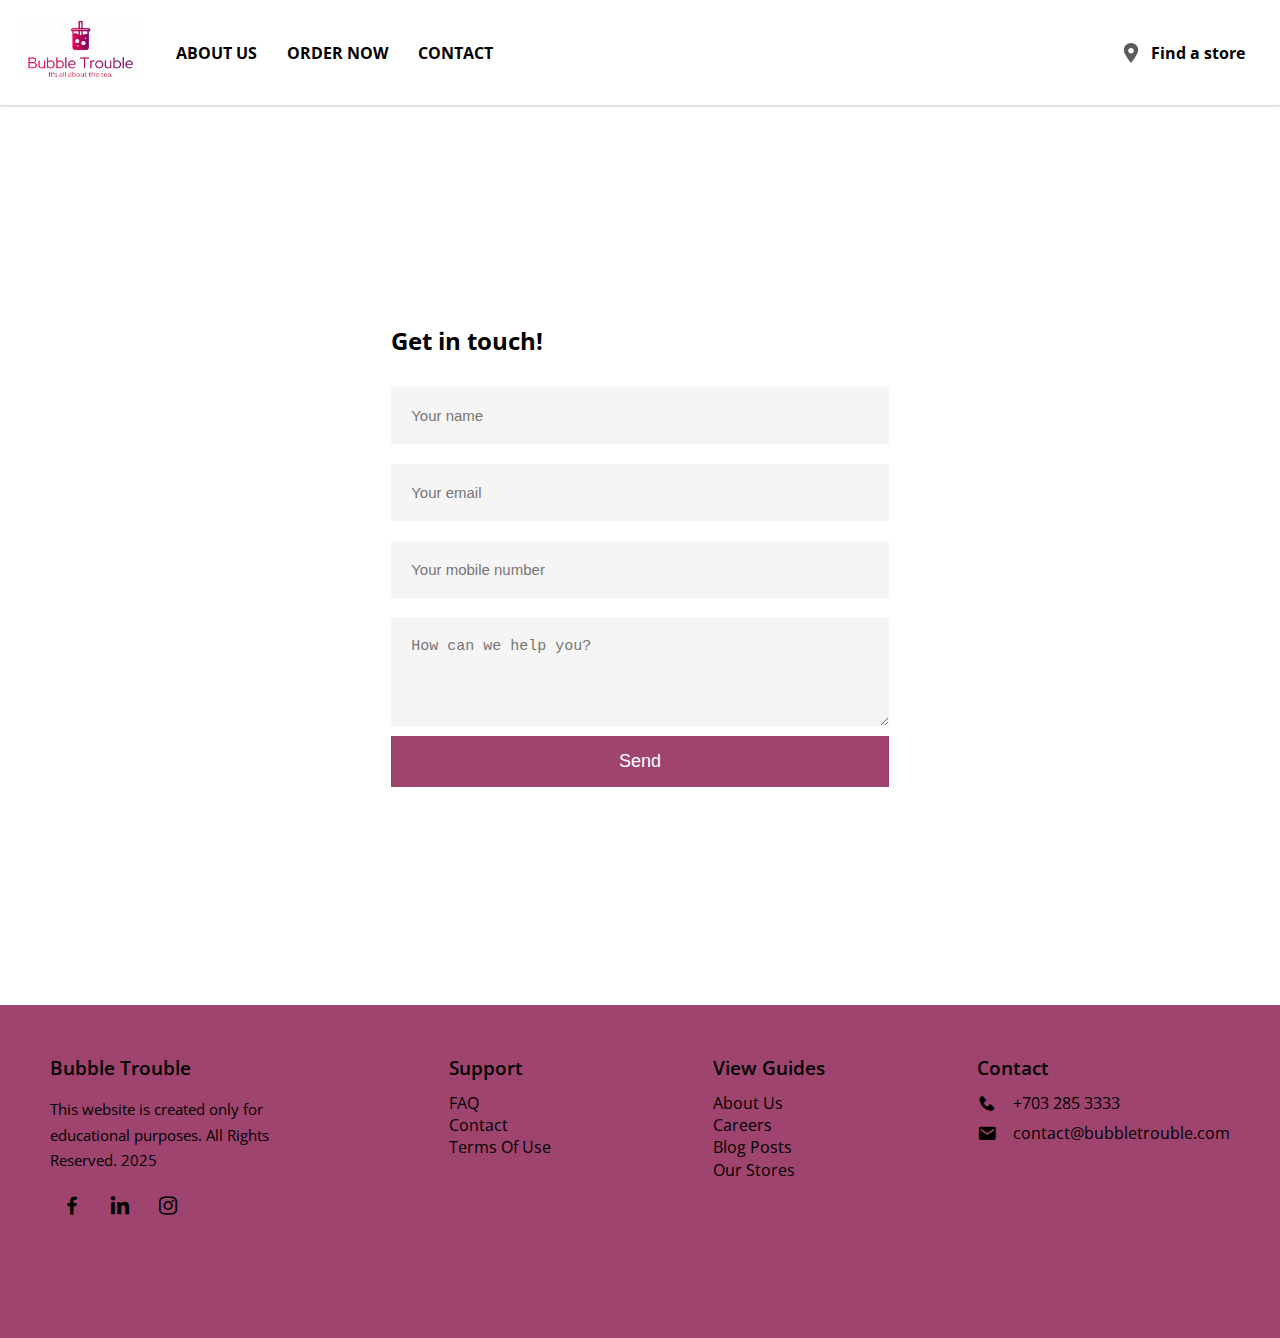
<file: contact.html>
<!DOCTYPE html>
<html lang="zxx">
  <head>
    <meta charset="UTF-8" />
    <meta http-equiv="X-UA-Compatible" content="IE=edge" />
    <meta name="viewport" content="width=device-width, initial-scale=1.0" />
    <title>Bubble Trouble</title>
    
    <!--=============== BOX ICONS ===============-->

    <link rel="stylesheet" href="https://unpkg.com/boxicons@latest/css/boxicons.min.css">

     <!--=============== CUSTOM CSS ===============-->

    <link rel="stylesheet" href="css/homepage.css"/>
    <link rel="stylesheet" href="css/contact.css"/>
   

  </head>
  <body>

      <!--=============== NAVIGATION BAR ===============-->
    <nav class="navbar">
      <div class="navbar-container">
        <div class="navbar-brand">
          <a href="index.html">
            <img src="img/logo.png" alt="Logo"/>
          </a>
        </div>

        <ul class="navbar-nav-left">
          <li>
              <a href="about.html">About Us</a>
          </li>
          
          <li>
              <a href="order.html">Order Now</a>
          </li>
          <li>
              <a href="contact.html">Contact</a>
          </li>           
      </ul>

        <ul class="navbar-nav-right">
          <li>
            <a href="stores.html">
              <img src="img/marker.svg" alt="" />
              <span>Find a store</span>
            </a>
          </li>
        </ul>

         <!--=============== HAMBURGER MENU ===============-->

        <button type="button" class="hamburger" id="menu-btn">
          <span class="hamburger-top"></span>
          <span class="hamburger-middle"></span>
          <span class="hamburger-bottom"></span>
        </button>
      </div>
    </nav>

     <!--=============== MOBILE MENU ===============-->

    <div class="mobile-menu hidden" id="menu">
      <ul>
        <li>
            <a href="menu.html">Menu</a>
        </li>
        <li>
            <a href="about.html">About Us</a>
        </li>
        <li>
            <a href="blog.html">Blog</a>
        </li>
        <li>
            <a href="order.html">Order Now</a>
        </li>
        <li>
            <a href="contact.html">Contact</a>
        </li>
        <li>
            <a href="faqs.html">FAQS</a>
        </li>
      </ul>
      <div class="mobile-menu-bottom">
        <button class="btn btn-dark-outline">Sign in</button>
        <button class="btn btn-dark">Join now</button>
        <div>
          <a href="stores.html">
            <img src="img/marker.svg" alt="" />
            <span>Find a store</span>
          </a>
        </div>
      </div>
    </div>

    <!--=============== CONTACT FORM ===============-->
    
    <div class="contact-container">
      <form>
        <h3 class ="text-md">Get in touch!</h3>
        <input type="text" id="name" placeholder="Your name" required>
        <input type="email" id="email" placeholder="Your email" required>
        <input type="text" id="phone" placeholder="Your mobile number" required>
        <textarea id="message" rows="4" placeholder="How can we help you?"></textarea>
        <button type="submit">Send</button>
      </form>
    </div>

   <!--=============== FOOTER ===============-->

   <section class="footer">
    <div class="footer-box">
        <h2>Bubble Trouble</h2>
        <p>This website is created only for educational purposes. All Rights Reserved. 2025</p>
        <div class="social">
            <a href="https://www.facebook.com/"><i class='bx bxl-facebook'></i></a>
            <a href="https://linkedin.com/"><i class='bx bxl-linkedin'></i></a>
            <a href="https://www.instagram.com/"><i class='bx bxl-instagram' ></i></a>
        </div>
    </div>
    <div class="footer-box">
        <h3>Support</h3>
        <ul>
          <li><a href="#">FAQ</a></li>
          <li><a href="contact.html">Contact</a></li>
          <li><a href="#">Terms Of Use</a></li>
        </ul>
    </div>
    <div class="footer-box">
        <h3>View Guides</h3>
        <ul>
          <li><a href="about.html">About Us</a></li>
          <li><a href="#">Careers</a></li>
          <li><a href="#">Blog Posts</a></li>
          <li><a href="#">Our Stores</a></li>
        </ul>
    </div>
    <div class="footer-box">
        <h3>Contact</h3>
        <div class="contact">
            <span><i class='bx bxs-phone' ></i>+703 285 3333</span>
            <span><i class='bx bxs-envelope' ></i>contact@bubbletrouble.com</span>
        </div>
    </div>
</section>
 
 <!--=============== CUSTOM JS ===============-->

    <script src="js/homepage.js"></script>
   
</body>
</html>
</file>
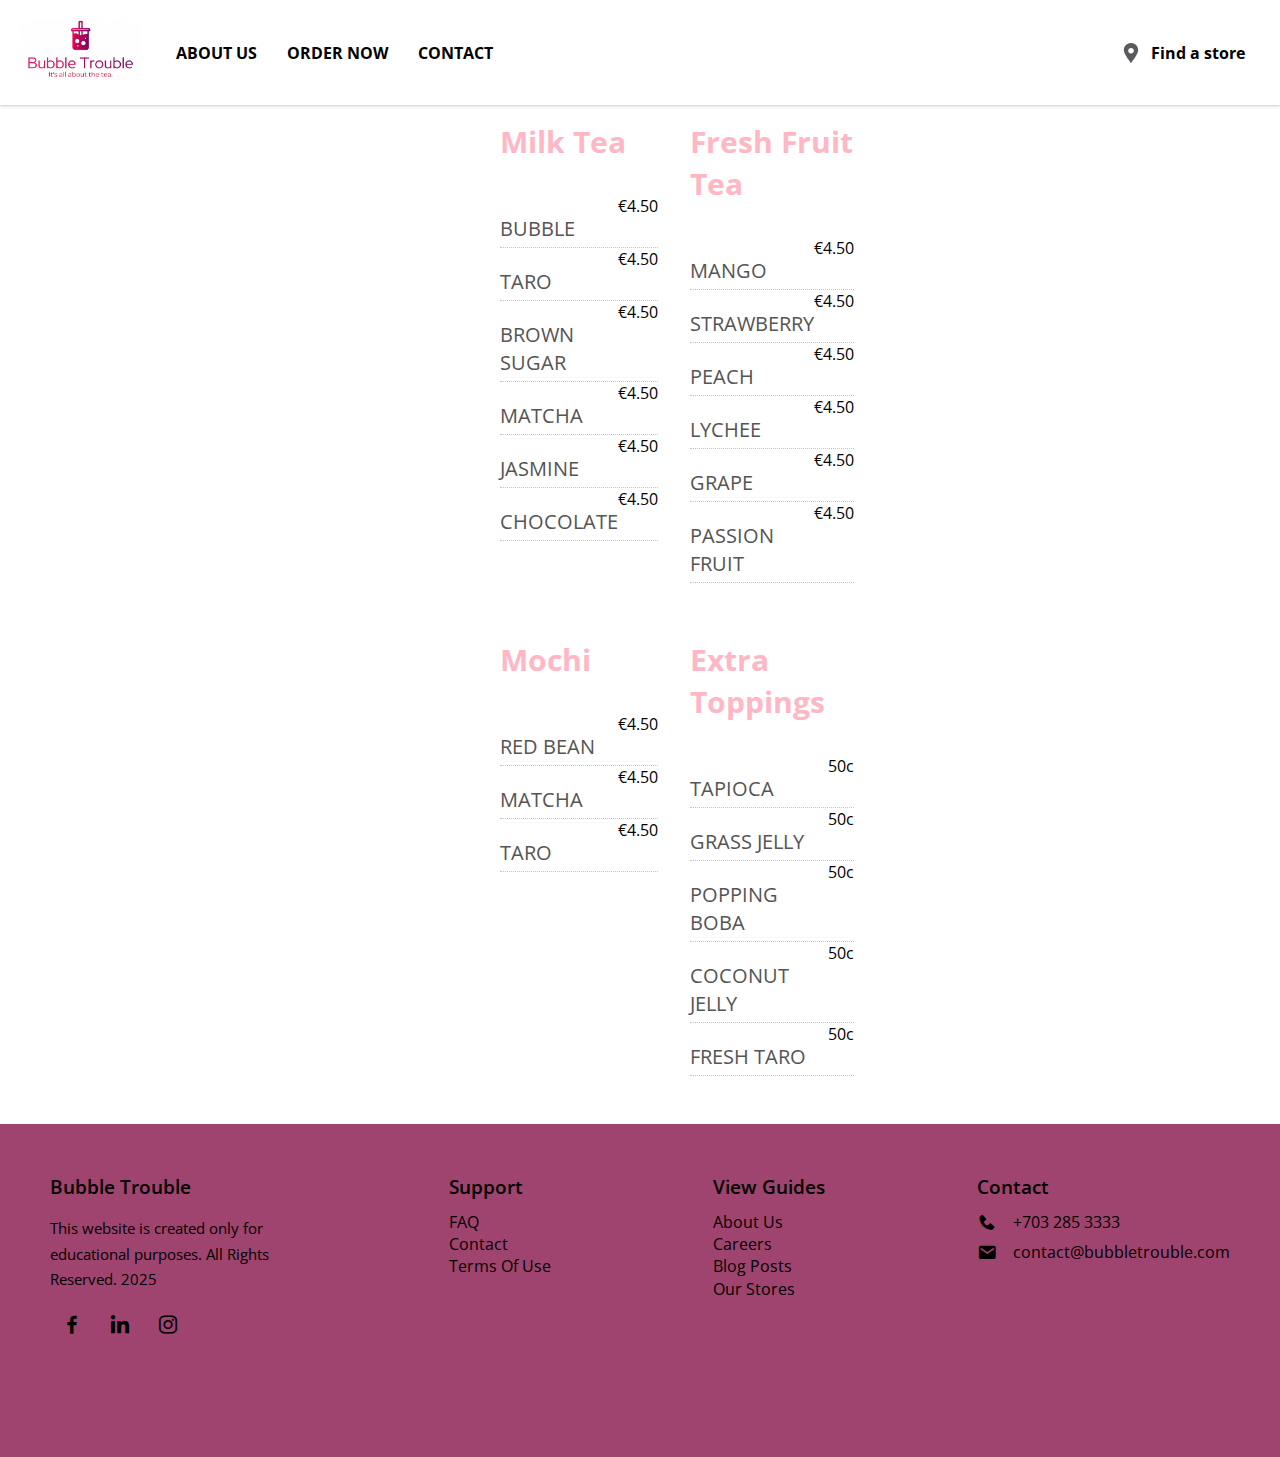
<file: menu.html>
<!DOCTYPE html>
<html lang="zxx">
  <head>
    <meta charset="UTF-8" />
    <meta http-equiv="X-UA-Compatible" content="IE=edge" />
    <meta name="viewport" content="width=device-width, initial-scale=1.0" />
    <title>Bubble Trouble</title>
    
     <!--=============== BOX ICONS ===============-->
    <link rel="stylesheet" href="https://unpkg.com/boxicons@latest/css/boxicons.min.css">
    
     <!--=============== CUSTOM CSS ===============-->
  
    <link rel="stylesheet" href="css/homepage.css"/>

    <link rel="stylesheet" href="css/menu.css" />

  </head>
  <body>

      <!--=============== NAVIGATION BAR ===============-->

    <nav class="navbar">
      <div class="navbar-container">
        <div class="navbar-brand">
          <a href="index.html">
            <img src="img/logo.png" alt="Logo"/>
          </a>
        </div>

        <ul class="navbar-nav-left">
          <li>
              <a href="about.html">About Us</a>
          </li>
          
          <li>
              <a href="order.html">Order Now</a>
          </li>
          <li>
              <a href="contact.html">Contact</a>
          </li>           
      </ul>

        <ul class="navbar-nav-right">
          <li>
            <a href="stores.html">
              <img src="img/marker.svg" alt="" />
              <span>Find a store</span>
            </a>
          </li>
        </ul>

         <!--=============== HAMBURGER MENU ===============-->

        <button type="button" class="hamburger" id="menu-btn">
          <span class="hamburger-top"></span>
          <span class="hamburger-middle"></span>
          <span class="hamburger-bottom"></span>
        </button>
      </div>
    </nav>

     <!--=============== MOBILE MENU ===============-->

    <div class="mobile-menu hidden" id="menu">
      <ul>
        <li>
            <a href="menu.html">Menu</a>
        </li>
        <li>
            <a href="about.html">About Us</a>
        </li>
        <li>
            <a href="blog.html">Blog</a>
        </li>
        <li>
            <a href="order.html">Order Now</a>
        </li>
        <li>
            <a href="contact.html">Contact</a>
        </li>
        <li>
            <a href="faqs.html">FAQS</a>
        </li>
      </ul>
      <div class="mobile-menu-bottom">
        <button class="btn btn-dark-outline">Sign in</button>
        <button class="btn btn-dark">Join now</button>
        <div>
          <a href="stores.html">
            <img src="img/marker.svg" alt="" />
            <span>Find a store</span>
          </a>
        </div>
      </div>
    </div>

      <!--=============== MENU ===============-->



    <div class="wrapper">
        <div class="list">
          <h2 class="list-title">Milk Tea</h2>
          <ul>
            <li class="item"><span    class="name">Bubble</span>
              <span class="price">€4.50</span>
            </li>
       <li class="item"><span class="name">Taro</span>
              <span class="price">€4.50</span>
            </li>
       <li class="item"><span class="name">Brown Sugar</span>
              <span class="price">€4.50</span>
            </li>
       <li class="item"><span class="name">Matcha</span>
              <span class="price">€4.50</span>
            </li>
               <li class="item"><span class="name">Jasmine</span>
              <span class="price">€4.50</span>
            </li>
        <li class="item"><span class="name">Chocolate</span>
       <span class="price">€4.50</span>
        </li>
          </ul>
        </div>
      <div class="list">
          <h2 class="list-title">Fresh Fruit Tea</h2>
          <ul>
            <li class="item"><span class="name">Mango</span>
              <span class="price">€4.50</span>
            </li>
       <li class="item"><span class="name">Strawberry</span>
              <span class="price">€4.50</span>
            </li>
       <li class="item"><span class="name">Peach</span>
              <span class="price">€4.50</span>
            </li>
       <li class="item"><span class="name">Lychee</span>
              <span class="price">€4.50</span>
            </li>
               <li class="item"><span class="name">Grape</span>
              <span class="price">€4.50</span>
            </li>
                <li class="item"><span class="name">Passion Fruit</span>
              <span class="price">€4.50</span>
            </li>
          </ul>
        </div>
     <div class="list">
          <h2 class="list-title">Mochi</h2>
          <ul>
            <li class="item"><span class="name">Red Bean</span>
              <span class="price">€4.50</span>
            </li>
       <li class="item"><span class="name">Matcha</span>
              <span class="price">€4.50</span>
            </li>
       <li class="item"><span class="name">Taro</span>
              <span class="price">€4.50</span>
            </li>
          </ul>
        </div>
      <div class="list">
          <h2 class="list-title">Extra Toppings</h2>
          <ul>
            <li class="item"><span class="name">Tapioca</span>
              <span class="price">50c</span>
            </li>
       <li class="item"><span class="name">Grass Jelly</span>
              <span class="price">50c</span>
            </li>
       <li class="item"><span class="name">Popping Boba</span>
              <span class="price">50c</span>
            </li>
       <li class="item"><span class="name">Coconut Jelly</span>
              <span class="price">50c</span>
            </li>
               <li class="item"><span class="name">Fresh Taro</span>
              <span class="price">50c</span>
            </li>
          </ul>
        </div>
      </div>

   <!--=============== FOOTER ===============-->

   <section class="footer">
    <div class="footer-box">
        <h2>Bubble Trouble</h2>
        <p>This website is created only for educational purposes. All Rights Reserved. 2025</p>
        <div class="social">
            <a href="https://www.facebook.com/"><i class='bx bxl-facebook'></i></a>
            <a href="https://linkedin.com/"><i class='bx bxl-linkedin'></i></a>
            <a href="https://www.instagram.com/"><i class='bx bxl-instagram' ></i></a>
        </div>
    </div>
    <div class="footer-box">
        <h3>Support</h3>
        <ul>
          <li><a href="faq.html">FAQ</a></li>
          <li><a href="contact.html">Contact</a></li>
          <li><a href="#">Terms Of Use</a></li>
        </ul>
    </div>
    <div class="footer-box">
        <h3>View Guides</h3>
        <ul>
          <li><a href="about.html">About Us</a></li>
          <li><a href="#">Careers</a></li>
          <li><a href="blog.html">Blog Posts</a></li>
          <li><a href="stores.html">Our Stores</a></li>
        </ul>
    </div>
    <div class="footer-box">
        <h3>Contact</h3>
        <div class="contact">
            <span><i class='bx bxs-phone' ></i>+703 285 3333</span>
            <span><i class='bx bxs-envelope' ></i>contact@bubbletrouble.com</span>
        </div>
    </div>
</section>
     
      <!--=============== FOOTER ===============-->
   
    <script src="js/homepage.js"></script>
</body>
</html>
</file>
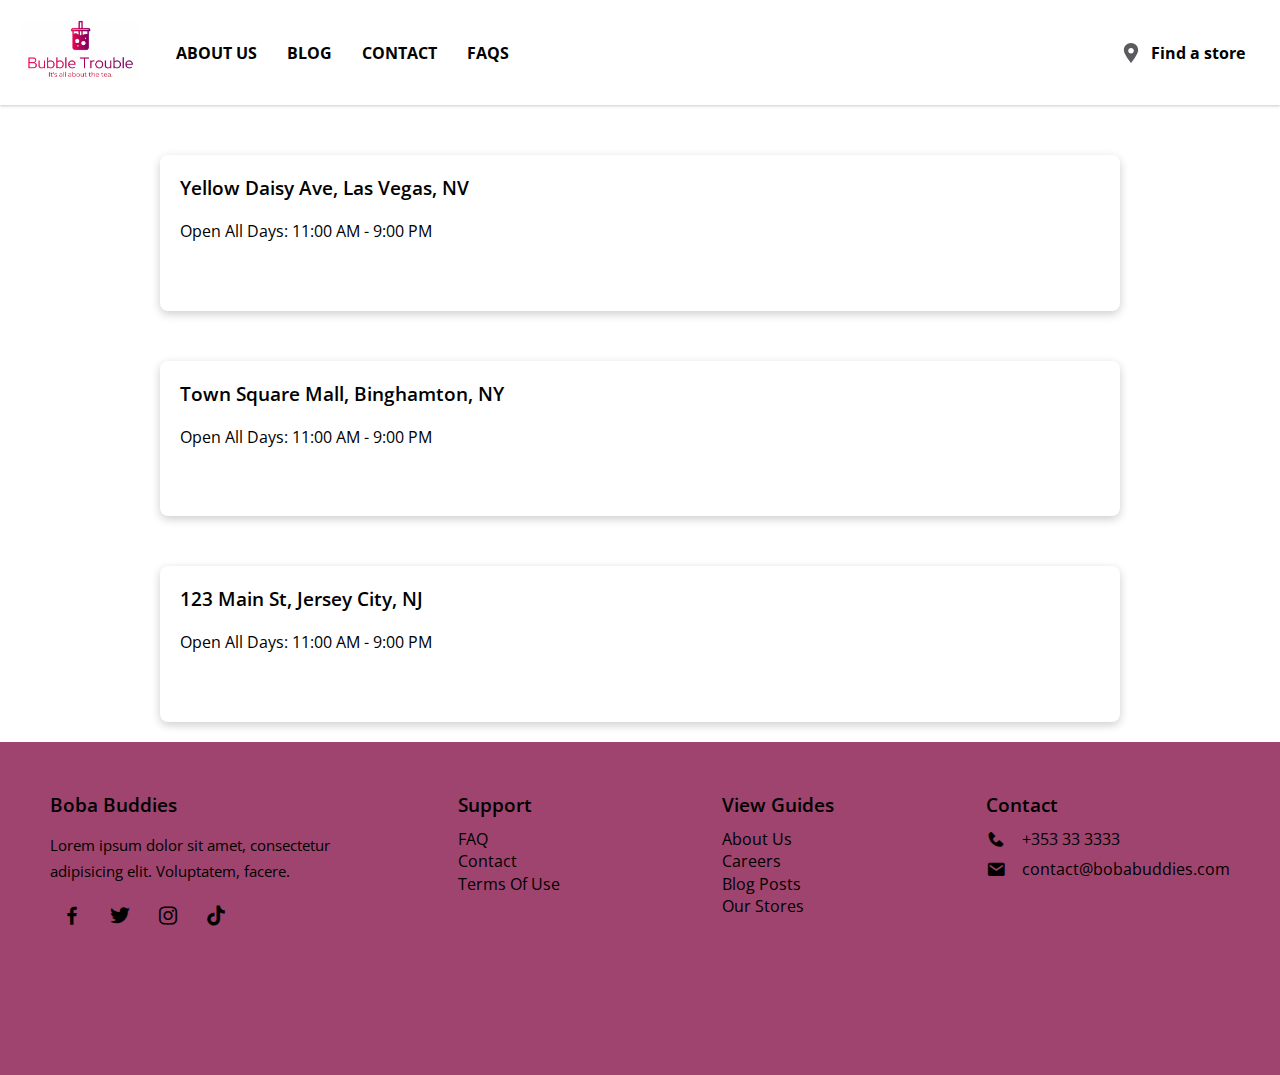
<file: stores.html>
<!DOCTYPE html>
<html lang="zxx">
  <head>
    <meta charset="UTF-8" />
    <meta http-equiv="X-UA-Compatible" content="IE=edge" />
    <meta name="viewport" content="width=device-width, initial-scale=1.0" />
    <title>Boba Buddies Tea Company</title>
    
    <!--=============== BOXICONS ===============-->

    <link rel="stylesheet" href="https://unpkg.com/boxicons@latest/css/boxicons.min.css">

     <!--=============== CUSTOM STYLES ===============-->
  
    <link rel="stylesheet" href="css/homepage.css" />

    <link rel="stylesheet" href="css/stores.css" />
   

  </head>
  <body>

    <!--=============== NAVIGATION BAR ===============-->

    <nav class="navbar">
      <div class="navbar-container">
        <div class="navbar-brand">
          <a href="index.html">
            <img src="img/logo.png" alt="Logo"/>
          </a>
        </div>

        <ul class="navbar-nav-left">
            <li>
                <a href="about.html">About Us</a>
            </li>
            <li>
                <a href="blog.html">Blog</a>
            </li>
            <li>
                <a href="contact.html">Contact</a>
            </li>
            <li>
                <a href="faqs.html">FAQS</a>
            </li>
        </ul>

        <ul class="navbar-nav-right">
          <li>
            <a href="stores.html">
              <img src="img/marker.svg" alt="" />
              <span>Find a store</span>
            </a>
          </li>
         
        </ul>

         <!--=============== HAMBURGER MENU ===============-->

        <button type="button" class="hamburger" id="menu-btn">
          <span class="hamburger-top"></span>
          <span class="hamburger-middle"></span>
          <span class="hamburger-bottom"></span>
        </button>
      </div>
    </nav>

     <!--=============== MOBILE MENU ===============-->

    <div class="mobile-menu hidden" id="menu">
      <ul>
        <li>
            <a href="menu.html">Menu</a>
        </li>
        <li>
            <a href="about.html">About Us</a>
        </li>
        <li>
            <a href="blog.html">Blog</a>
        </li>
        <li>
            <a href="order.html">Order Now</a>
        </li>
        <li>
            <a href="contact.html">Contact</a>
        </li>
        <li>
            <a href="faqs.html">FAQS</a>
        </li>
      </ul>
      <div class="mobile-menu-bottom">
        <button class="btn btn-dark-outline">Sign in</button>
        <button class="btn btn-dark">Join now</button>
        <div>
          <a href="stores.html">
            <img src="img/marker.svg" alt="" />
            <span>Find a store</span>
          </a>
        </div>
      </div>
    </div>

    <section>
        <div class="store-container">
            <div class="content-container">
                <h3>Yellow Daisy Ave, Las Vegas, NV</h3>
                    <p>Open All Days: 11:00 AM - 9:00 PM</p>
            </div>
            <div class="map">
              <iframe src="https://www.google.com/maps/embed?pb=!1m18!1m12!1m3!1d4763.756138242358!2d-6.269057371753709!3d53.34543882492323!2m3!1f0!2f0!3f0!3m2!1i1024!2i768!4f13.1!3m3!1m2!1s0x48670e9cb559ea73%3A0x2600c7a819c83012!2sTemple%20Bar%2C%20Dublin!5e0!3m2!1sen!2sie!4v1646875762567!5m2!1sen!2sie" width="600" height="450" style="border:0;" allowfullscreen="" loading="lazy"></iframe>
            </div>
        </div>
          <div class="store-container">
            <div class="content-container">
                <h3>Town Square Mall, Binghamton, NY</h3>
                    <p>Open All Days: 11:00 AM - 9:00 PM</p>
            </div>
            <div class="map">
              <iframe src="https://www.google.com/maps/embed?pb=!1m18!1m12!1m3!1d2461.91224353031!2d-8.473201384224712!3d51.89906557970132!2m3!1f0!2f0!3f0!3m2!1i1024!2i768!4f13.1!3m3!1m2!1s0x484490102826d945%3A0x3b9303bd220d1772!2sPatrick%20Street!5e0!3m2!1sen!2sie!4v1647140617444!5m2!1sen!2sie" width="600" height="450" style="border:0;" allowfullscreen="" loading="lazy"></iframe>
            </div>
        </div>
          <div class="store-container">
            <div class="content-container">
                <h3>123 Main St, Jersey City, NJ</h3>
                    <p>Open All Days: 11:00 AM - 9:00 PM</p>
            </div>
            <div class="map">
              <iframe src="https://www.google.com/maps/embed?pb=!1m18!1m12!1m3!1d2385.827492796618!2d-9.050867384164233!3d53.274710479964114!2m3!1f0!2f0!3f0!3m2!1i1024!2i768!4f13.1!3m3!1m2!1s0x485b96ef7ce9c957%3A0xc9b451744a91bbfe!2sEyre%20Square%2C%20Galway!5e0!3m2!1sen!2sie!4v1647140860136!5m2!1sen!2sie" width="600" height="450" style="border:0;" allowfullscreen="" loading="lazy"></iframe>
            </div>
        </div>
    </section>

    <!--=============== FOOTER ===============-->

  <section class="footer">
    <div class="footer-box">
        <h2>Boba Buddies</h2>
        <p>Lorem ipsum dolor sit amet, consectetur adipisicing elit. Voluptatem, facere.</p>
        <div class="social">
            <a href="https://www.facebook.com/"><i class='bx bxl-facebook'></i></a>
            <a href="https://twitter.com/"><i class='bx bxl-twitter'></i></a>
            <a href="https://www.instagram.com/"><i class='bx bxl-instagram' ></i></a>
            <a href="https://www.tiktok.com/"><i class='bx bxl-tiktok' ></i></a>
        </div>
    </div>
    <div class="footer-box">
        <h3>Support</h3>
        <ul>
          <li><a href="faq.html">FAQ</a></li>
          <li><a href="contact.html">Contact</a></li>
          <li><a href="#">Terms Of Use</a></li>
        </ul>
    </div>
    <div class="footer-box">
        <h3>View Guides</h3>
        <ul>
          <li><a href="about.html">About Us</a></li>
          <li><a href="#">Careers</a></li>
          <li><a href="blog.html">Blog Posts</a></li>
          <li><a href="stores.html">Our Stores</a></li>
        </ul>
    </div>
    <div class="footer-box">
        <h3>Contact</h3>
        <div class="contact">
            <span><i class='bx bxs-phone' ></i>+353 33 3333</span>
            <span><i class='bx bxs-envelope' ></i>contact@bobabuddies.com</span>
        </div>
    </div>
</section>


    <script src="js/homepage.js"></script>
</body>
</html>
</file>
<file: css/homepage.css>
/*========== FONTS ==========*/

@import url('https://fonts.googleapis.com/css2?family=Open+Sans:wght@400;600;700&display=swap');


 /*========== COLORS ==========*/

:root {
    --color-primary:rgb(159, 68, 110);
    --color-extra:rgb(184, 92, 144);
    --color-text: #000;
    --color-bg: #fff;
}

/*=============== BASE ===============*/

* {
  box-sizing: border-box;
  margin: 0;
  padding: 0;
}

html,
body {
  font-family: 'Open Sans', sans-serif;
  line-height: 1.4;
  color: var(--color-text);
}

a {
  color: var(--color-text);
}

ul {
  list-style: none;
}

p {
  margin: 5px 0;
  line-height: 1.7;
}

img {
  max-width: 100%;
}

section a {
  color: var(--color-bg);
}

.title {
  font-size: 40px;
  margin-bottom: 5px;
  text-align: center;
}

.divider {
  width: 95%;
  height: 1px;
  background-color: #ccc;
  margin: 40px auto;
}

 /*========== Background ==========*/
 .p-one{
  background-image:linear-gradient(rgba(0,0,0,0.5),rgba(0,0,0,0.5)),url("../img/background.webp") !important;
}

 .parallax-inner{
  position:relative;
  min-height: 800px;
  background-position: top center;
  background-attachment: fixed;
  background-size: cover;
}

.parallax-inner h2{
  color: #fff;
  text-transform: uppercase;
  letter-spacing: 5px;
  position: absolute;
  top: 40%;
  font-size: 40px;
  left: 0;
  margin-top: -10.5px;
  width: 100%;
  text-align: center;
}

.parallax-inner h1{
  color: #fff;
  text-transform: uppercase;
  letter-spacing: 2px;
  position: absolute;
  top: 50%;
  font-size: 20px;
  left: 0;
  width: 100%;
  text-align: center;
}


/* CSS */

  .button-89 {
  --b: 3px;  
  --s: .45em; 
  --color:rgb(211, 216, 227);
  padding: calc(.5em + var(--s)) calc(.9em + var(--s));
  color: var(--color);
  --_p: var(--s);
  background:
    conic-gradient(from 90deg at var(--b) var(--b),#0000 90deg,var(--color) 0)
    var(--_p) var(--_p)/calc(100% - var(--b) - 2*var(--_p)) calc(100% - var(--b) - 2*var(--_p));
  transition: .3s linear, color 0s, background-color 0s;
  outline: var(--b) solid #0000;
  outline-offset: .6em;
  font-size: 16px;
  border: 0;
  user-select: none;
  -webkit-user-select: none;
  touch-action: manipulation;
  position: absolute;
  text-align: center;
  left: 45%;
  top: 60%;
}



.button-89:hover,
.button-89:focus-visible,
{
  --_p: 0px;
  outline-color: var(--color);
  outline-offset: .05em;
}

.button-89:active{
  background: var(--color);
  color: #fff;
}


.cell {
  width: 33%;
  height: 350px;
  margin-right: 15px;
  background-size: cover;
  background-position: center center;
}

.cell:before {
  display: block;
  text-align: center;
}

 /*========== NAVBAR ==========*/

.navbar {
  width: 100%;
  height: auto;
  background-color: var(--color-bg);
  padding: 20px;
  box-shadow: 0 1px 3px rgb(0 0 0 / 10%), 0 2px 2px rgb(0 0 0 / 6%),
    0 0 2px rgb(0 0 0 / 7%);
}

.navbar-container {
  display: flex;
  justify-content: space-between;
  align-items: center;
  max-width: 1440px;
  margin: 0 auto;
}

.navbar ul {
  display: flex;
  align-items: center;
}

.navbar li {
  margin: 0 15px;
  font-weight: bold;
}

.navbar a {
  color: var(--color-text);
  text-decoration: none;
}

.navbar a:hover {
  color: var(--color-primary);
}

.navbar-brand img {
  height: 60px;
}

.navbar-nav-left {
  text-transform: uppercase;
  flex: 1;
  margin-left: 20px;
}

.navbar-nav-right li:first-child a {
  display: flex;
  align-items: center;
}

.navbar-nav-right img {
  height: 20px;
  width: 20px;
  margin-right: 10px;
}

.navbar-nav-right li:nth-child(2) {
  margin: 0 5px;
}

 /*========== REVIEW SECTION ==========*/

.reviews {
  padding: 40px 0;
  background: var(--color-bg);
  color: var(--color-text);
  text-align: center;
}

.reviews-inner {
  max-width: 1200px;
  margin: auto;
  overflow: hidden;
  padding: 0 20px;
}

.border {
  width: 160px;
  height: 5px;
  background: var(--color-primary);
  margin: 26px auto;
}

.row {
  display: flex;
  flex-wrap: wrap;
  justify-content: center;
}

.col {
  flex: 33.33%;
  max-width: 33.33%;
  box-sizing: border-box;
  padding: 15px;
}

.review {
  background: var(--color-bg);
  box-shadow: 0 3px 10px rgb(0 0 0 / 0.2);
  padding: 30px;
}


.review img {
  width: 100px;
  height: 100px;
  object-fit: cover;
  border-radius: 50%;
}

.name {
  font-size: 20px;
  text-transform: uppercase;
  margin: 20px 0;
}

.stars {
  color: var(--color-primary);
  margin-bottom: 20px;
}

 /*========== FOOTER ==========*/

.footer {
  color: var(--color-text);
  display: grid;
  grid-template-columns: repeat(auto-fit, minmax(240px, auto));
  gap: 1.5rem;
  background: var(--color-primary);
  height: 37vh;
}

.footer-box {
  display: flex;
  text-decoration: none;
  list-style: none;
  flex-direction: column;
  margin: 50px 50px 50px 50px;
}

.footer-box h2 {
  font-size: 1.2rem;
  font-weight: 600;
  margin-bottom: 10px;
}

.footer-box p {
  font-size: 0.938rem;
  margin-bottom: 10px;
}

.social {
  align-items: center;
  column-gap: 0.5rem;
}

.social a .bx {
  color: var(--color-text);
  font-size: 24px;
  padding: 10px;
  background: var(--color-primary);
  border-radius: 0.2rem;
}

.social a .bx:hover {
  background: var(--color-bg);
  color: var(--color-text);
}

.footer-box h3 {
  font-weight: 600;
  margin-bottom: 10px;
}

.footer-box li a {
  color: var(--color-text);
  text-decoration: none;
}

.footer-box li a:hover {
  color: var(--color-bg);
}

.contact {
  list-style: none;
  display: flex;
  flex-direction: column;
  row-gap: 0.5rem;
}

.contact span {
  display: flex;
  align-items: center;
}

.contact i {
  font-size: 20px;
  margin-right: 1rem;
}


 /*========== ABOUT US SECTION ==========*/

.col-section {
  display: flex;
  justify-content: center;
  align-items: center;
  flex-direction: column;
  padding: 40px;
}

.intro{
  position: relative;
  display: flex;
  justify-content: center;
  text-align: center;
  align-items: center;
  padding: 30px 40px;
  font-size: 20px;
}


.col-heading {
  display: flex;
  justify-content: center;
  align-items: center;
  flex-direction: column;
}

.col-heading h3 {
  font-size: 2.4rem;
  color: #2b2b2b;
  font-weight: 600;
}

.col-container {
  display: flex;
  justify-content: center;
  align-items: center;
  margin: 20px 0;
  flex-wrap: wrap;
}

.col-box {
  width: 350px;
  box-shadow: 0 3px 10px rgb(0 0 0 / 0.2);
  background-color: var(--color-white);
  border: 1px solid #ececec;
  margin: 20px 60px;
}

.col-img {
  width: 100%;
  height: 50vh;
}

.col-img img {
  width: 100%;
  height: 100%;
  object-fit: cover;
  object-position: center;
  transition: transform 0.3s ease-in-out;
}


.col-img img:hover{
  transform: scale(1.1); 
}

.col-text {
  padding: 30px;
  display: flex;
  flex-direction: column;
}

.col-text .col-title {
  font-size: 1.3rem;
  font-weight: 500;
  color: #272727;
  text-decoration: none;
  text-align: center;
  font-weight: 600;
}

.col-text .col-title:hover {
  color: var(--color-primary);
  transition: all ease 0.3s;
}

.col-text a {
  color: var(--color-text);
}

.col-text a:hover {
  color: var(--color-primary);
  transition: all ease 0.3s;
}

@media(max-width: 1440px) {
  .col-box {
      width: 300px;
  }
}

@media(max-width: 960px){
  .col-box {
      width: 70%;
  }
}

@media(max-width:550px) {
  .col-box {
      margin: 20px 10px;
      width: 100%;
  }
  .col-section {
      padding: 20px;
  }
}


 /*========== BOXES ==========*/

.box {
  margin-bottom: 30px;
}

.box-inner {
  max-width: 1200px;
  margin: 0 auto;
}

.box-text {
  max-width: 500px;
  text-align: center;
  justify-self: center;
  padding: 20px 0;
  margin: 0 auto;
}

.box-text .btn {
  margin-top: 20px;
}

.box-f .box-text {
  max-width: 600px;
}

 /*========== GRIDS ==========*/

.grid-col-2 {
  display: grid;
  grid-template-columns: repeat(2, 1fr);
  gap: 2rem;
  align-items: center;
  justify-content: space-between;
}

.grid-reversed :first-child {
  order: 2;
}

 /*========== BUTTONS ==========*/

.btn {
  cursor: pointer;
  display: inline-block;
  background: none;
  border: 1px #000 solid;
  border-radius: 50px;
  padding: 7px 16px;
  line-height: 1.2;
  text-align: center;
  text-decoration: none;
}

.btn-dark-outline {
  border-color: #000;
  color: #000;
}

.btn-dark-outline:hover,
.btn-light-outline:hover {
  background-color: rgba(0, 0, 0, 0.06);
}

.btn-light-outline {
  border-color: var(--color-bg);
  color: var(--color-bg);
}

.btn-dark {
  background-color: var(--color-text);
  color: var(--color-bg);
}

.btn-dark:hover {
  background-color: #333;
}

 /*========== BACKGROUNDS ==========*/

.bg-primary {
  background-color: var(--color-primary);
  color: var(--color-bg);
}
.bg-secondary {
  background-color: var(--color-primary);
  color: var(--color-bg);
}
.bg-extra {
  background-color: var(--color-extra);
  color: var(--color-text);
}
.bg-dark {
  background-color: var(--color-dark);
  color: var(--color-text);
}

 /*========== TEXT STYLING ==========*/

.text-center {
  text-align: center;
}

.text-xl {
  font-size: 50px;
  text-transform: uppercase;
  letter-spacing: 6px;
  font-weight: 600;
  margin-bottom: 20px;
}

.text-lg {
  font-size: 40px;
  text-transform: uppercase;
  margin-bottom: 20px;
}

.text-md {
  font-size: 24px;
  margin-bottom: 20px;
}

.text-sm {
  font-size: 19px;
  margin-bottom: 20px;
}

 /*========== PADDING ==========*/

.py-sm {
  padding: 10px 0;
}
.py-md {
  padding: 20px 0;
}
.py-lg {
  padding: 40px 0;
}

 /*========== FOOTER ==========*/
.hamburger {
  cursor: pointer;
  width: 24px;
  height: 24px;
  position: relative;
  background: none;
  border: none;
  z-index: 10;
  transition: all 0.25s;
  display: none;
}

.hamburger-top,
.hamburger-middle,
.hamburger-bottom {
  position: absolute;
  top: 0;
  left: 0;
  width: 24px;
  height: 2px;
  background: var(--color-text);
  transform: rotate(0);
  transition: all 0.5s;
}

.hamburger-middle {
  transform: translateY(7px);
}

.hamburger-bottom {
  transform: translateY(14px);
}

.open .hamburger-top {
  transform: rotate(45deg) translateY(6px) translateX(6px);
}

.open .hamburger-middle {
  display: none;
}

.open .hamburger-bottom {
  transform: rotate(-45deg) translateY(6px) translateX(-6px);
}

 /*========== MOBILE MENU ==========*/

.mobile-menu {
  z-index: 2;
  position: fixed;
  top: 85px;
  right: 0;
  background-color: var(--color-bg);
  color: var(--color-text);
  width: 90%;
  height: 100%;
  padding: 30px;
  box-shadow: inset 0 4px 3px -3px rgb(0 0 0 / 10%),
    inset 0 4px 2px -2px rgb(0 0 0 / 7%);
  transition: all 0.3s;
}

.mobile-menu img {
  width: 20px;
  height: 20px;
  margin-right: 10px;
}

.mobile-menu ul {
  line-height: 3;
  border-bottom: #777 solid 1px;
  padding-bottom: 10px;
  margin-bottom: 30px;
}

.mobile-menu a {
  text-decoration: none;
  font-size: 20px;
}

.mobile-menu a:hover {
  color: var(--color-primary);
}

.mobile-menu div {
  margin-top: 20px;
}

.mobile-menu div a {
  display: flex;
  align-items: center;
  font-size: 16px;
}

.hidden {
  transform: translateX(100%);
}

.no-scroll {
  overflow: hidden;
}

@media (max-width: 960px) {
  .text-xl {
    font-size: 30px;
  }
  .footer-box {
    margin: 5px 5px 5px 5px;
  }

  .text-lg {
    font-size: 25px;
  }

  .text-md {
    font-size: 19px;
  }
  .contact {
    align-items: center;
   }
  .col {
    flex: 100%;
    max-width: 80%;
  }
}

/*=============== MEDIA QUERIES ===============*/

@media (max-width: 768px) {
  .hamburger {
    display: block;
  }

  .grid-col-2 {
    grid-template-columns: 1fr;
  }

  .grid-reversed :first-child {
    order: 0;
  }
  .footer-box {
    margin: 5px 5px 5px 5px;
  }

  .contact {
    align-items: center;
  }

  .navbar-brand img {
    width: 40px;
    height: 40px;
  }

  .navbar .navbar-nav-left,
  .navbar .navbar-nav-right {
    display: none;
  }

  .footer {
    text-align: center;
  }
}

@media (min-width: 1440px) {
  .box {
    max-width: 1440px;
    margin-right: auto;
    margin-left: auto;
  }

  .divider {
    max-width: 90%;
  }
}

.row1 {
  display: flex;
  flex-wrap: wrap;
  padding: 0 4px;
  margin: 0 100px;
}

.column1 {
  flex: 25%;
  max-width: 25%;
  padding: 0 4px;
  
}

.column1 img {
  margin-top: 8px;
  vertical-align: middle;
  width: 100%;
  transition: transform 0.3s ease-in-out;
}

.column1 img:hover{
  transform: scale(1.1); 
  opacity: 0.4;
  background: #ffffff;
}



@media screen and (max-width: 800px) {
  .column1 {
    -ms-flex: 50%;
    flex: 50%;
    max-width: 50%;
  }
}

@media screen and (max-width: 600px) {
  .column1 {
    -ms-flex: 100%;
    flex: 100%;
    max-width: 100%;
  }
}
</file>
<file: css/contact.css>
/*========== COLORS ==========*/

 :root {
    --color-primary:rgb(159, 68, 110);
    --color-extra:rgb(184, 92, 144);
    --color-black: #000;
    --color-white: #fff;
}

/*=============== CONTACT FORM ===============*/

.contact-container {
    width: 100%;
    height: 100vh;
    display: flex;
    align-items: center;
    justify-content: center;
}

form {
    display: flex;
    flex-direction: column;
    padding: 2vw 4vw;
    width: 90%;
    max-width: 600px;
}

form input, form textarea {
    border: 0;
    margin: 10px 0;
    padding: 20px;
    outline: none;
    background: #f5f5f5;
    font-size: 15px;
}

form button {
    padding: 15px;
    background: var(--color-primary);
    color: #fff;
    font-size: 18px;
    border: 0;
    outline: none;
    cursor: pointer;
}
</file>
<file: css/menu.css>
/*=============== COLORS ===============*/

:root {
    --primary-color: #FFB7C5;
    --text-color: #171427;
    --bg-color: #fff;
  }

/*=============== MENU ===============*/

.wrapper {
    max-width: 960px;
    margin: auto;
    width: 100%;
    display: grid;
    grid-template-columns: repeat(2, 1fr);
    gap: 1.5rem;
    padding: 2em 1em;
    columns: 100px 2;
    column-gap: 32px;
    @media (min-width: 600px) {
      padding: 1em calc(50% - 300px);
    }
}

.item {
  border-bottom: 1px dotted #c5c5c5;
  break-inside: avoid;
  display: flex;
  justify-content: space-between;
}

.name {
  margin-bottom: 4px;
  background: var(--bg-color);
  padding: 4pxy;
  color: #555;
}

.list-title {
  font-size: 30px;
  color: var(--primary-color);
  margin-bottom: 32px;
}

.list {
  margin-bottom: 32px;
}
</file>
<file: css/stores.css>
/*=============== COLORS ===============*/

:root {
  --primary-color: #FFB7C5;
  --text-color: #171427;
  --bg-color: #fff;
}

/*=============== STORE ===============*/

.store-container {
  max-width: 960px;
  width: 100%;
  display: grid;
  grid-template-columns: repeat(2, 1fr);
  gap: 1.5rem;
  background: var(--color-bg);
  box-shadow: 0 0 1rem hsla(0 0 0 / 16%);
  border-radius: 0.5rem;
  overflow: hidden;
  margin: auto;
  margin-top: 50px;
  box-shadow: 0 3px 10px rgb(0 0 0 / 0.2);
  margin-bottom: 20px;
}

.content-container {
  padding: 20px;
}

.content-container h3 {
  font-size: 1.2rem;
  font-weight: 600;
  margin-bottom: 1rem;
}

/*=============== GOOGLE MAP ===============*/

.map iframe {
  width: 100%;
  height: 100%;
}

iframe {
  filter:hue-rotate(160deg) saturate(2) brightness(1.0);
  -webkit-filter:hue-rotate(500deg) saturate(2) brightness(1.0);
}

/*=============== MEDIA QUERIES ===============*/

@media (max-width: 964px) {
  .store-container {
    margin: 0 auto;
    width: 90%;
  }
}

@media (max-width: 700px) {
  .store-container {
    grid-template-columns: 1fr;
    gap: 1rem;
    margin-top: 20rem !important;
  }
  .map iframe {
    height: 400px;
  }
}
</file>
